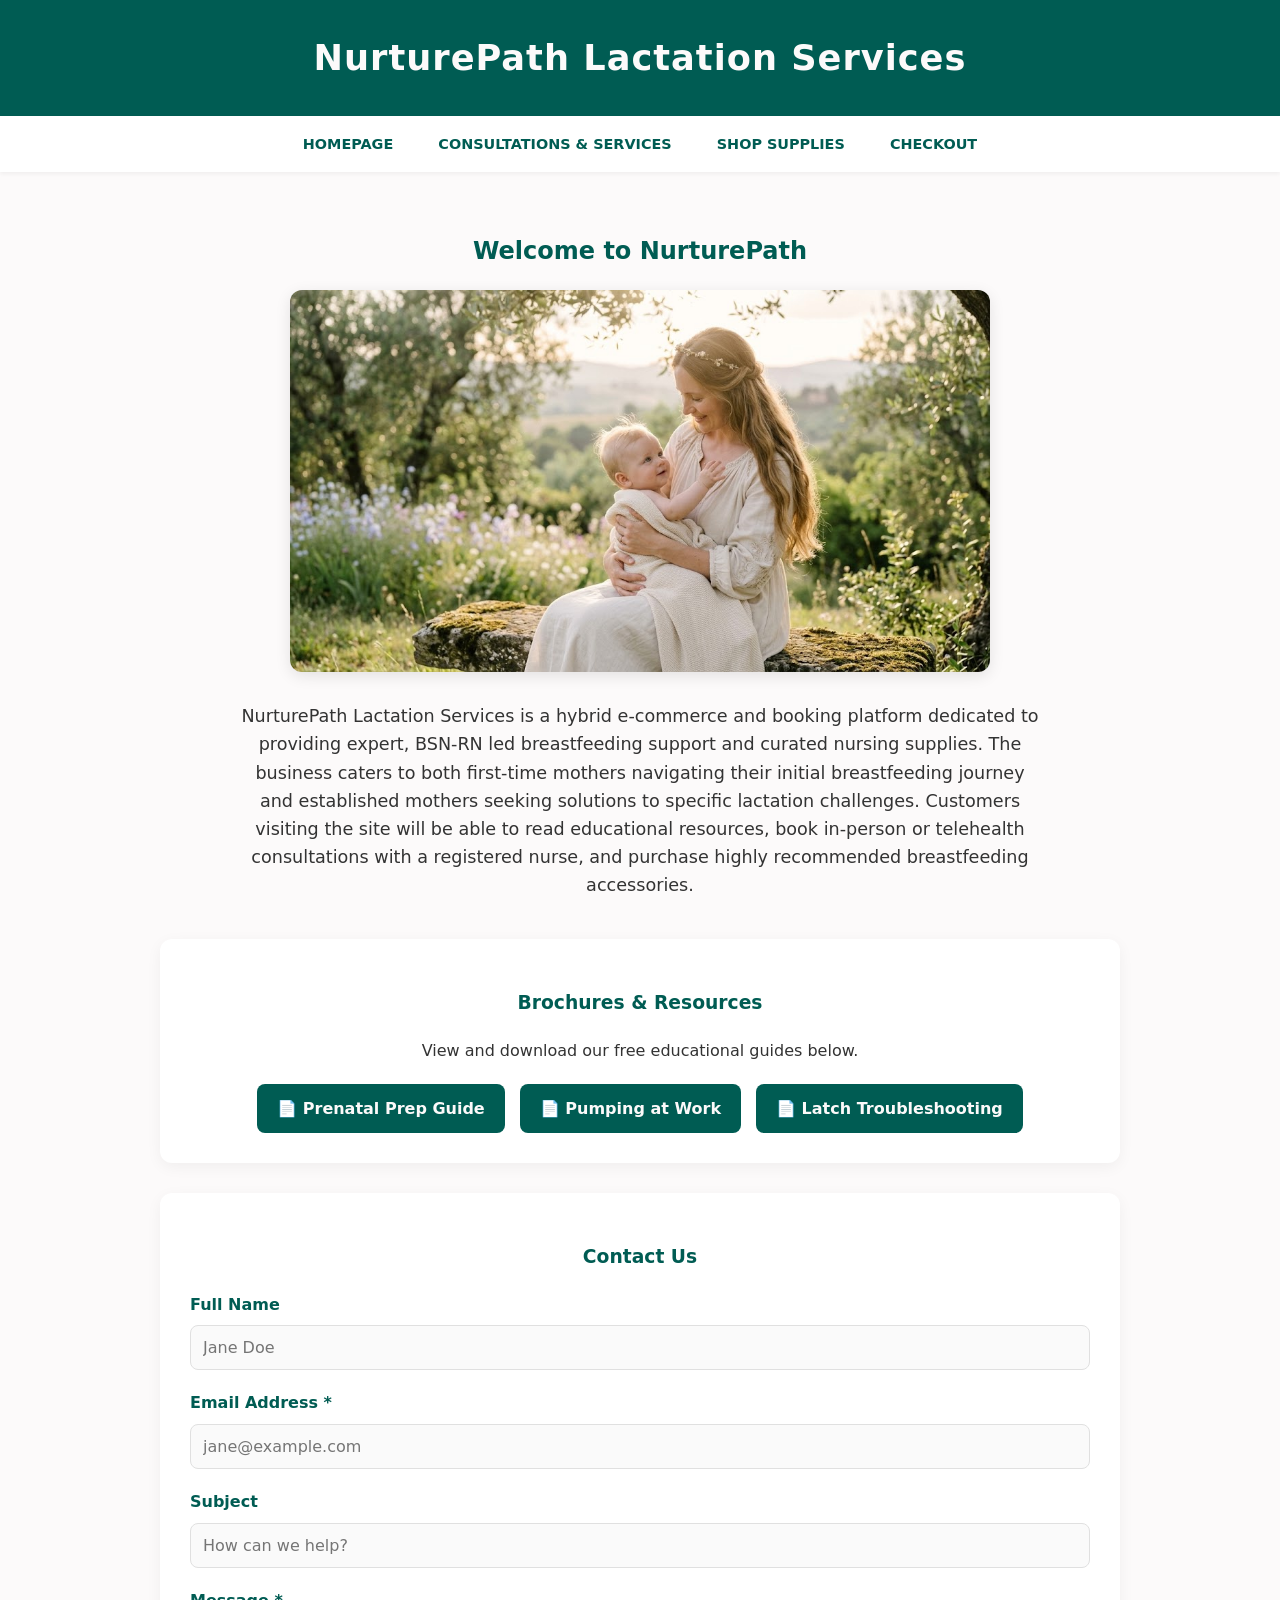
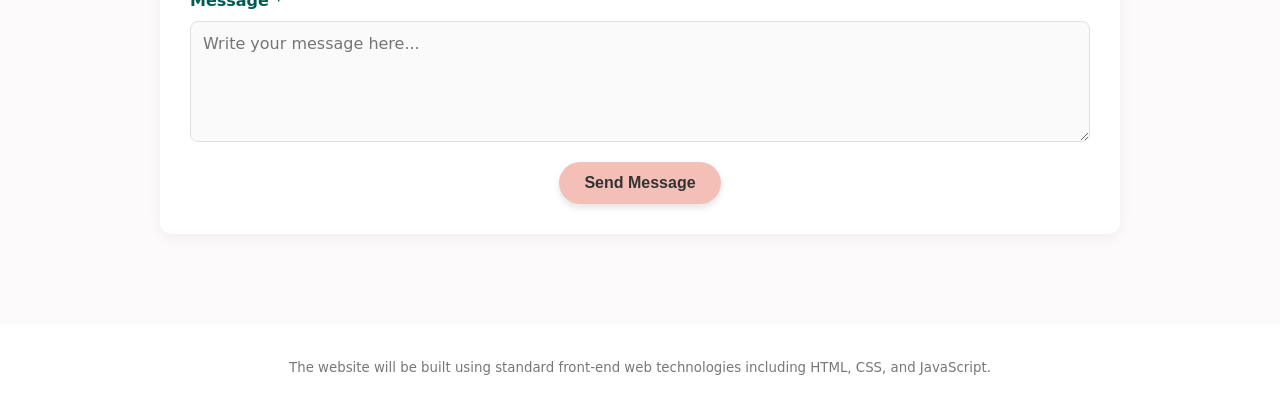
<file: index.html>
<!DOCTYPE html>
<html lang="en">
<head>
    <meta charset="UTF-8">
    <meta name="viewport" content="width=device-width, initial-scale=1.0">
    <title>Storefront Website - NurturePath Lactation Services</title>
    <link rel="stylesheet" href="styles.css">
</head>
<body>
    <header>
        <h1>NurturePath Lactation Services</h1>
    </header>
    
    <nav>
        <a href="index.html">Homepage</a>
        <a href="services.html">Consultations & Services</a>
        <a href="shop.html">Shop Supplies</a>
        <a href="checkout.html">Checkout</a>
    </nav>

    <main class="container">
        <h2>Welcome to NurturePath</h2>
        
        <img src="mother-baby.jpg" alt="Mother holding her baby" style="width: 100%; max-width: 700px; border-radius: 12px; margin-bottom: 30px; display: block; margin-left: auto; margin-right: auto; box-shadow: 0 4px 15px rgba(0,0,0,0.1);">
        
        <p style="text-align: center; max-width: 800px; margin: 0 auto 40px auto; font-size: 1.1rem;">NurturePath Lactation Services is a hybrid e-commerce and booking platform dedicated to providing expert, BSN-RN led breastfeeding support and curated nursing supplies. The business caters to both first-time mothers navigating their initial breastfeeding journey and established mothers seeking solutions to specific lactation challenges. Customers visiting the site will be able to read educational resources, book in-person or telehealth consultations with a registered nurse, and purchase highly recommended breastfeeding accessories.</p>
        
        <!-- NEW: Brochures Section -->
        <div class="form-section">
            <h3>Brochures & Resources</h3>
            <p style="text-align: center;">View and download our free educational guides below.</p>
            <div class="brochure-container">
                <!-- The 'download' attribute forces a download, while 'target="_blank"' opens it to view -->
                <a href="prenatal-prep-guide.pdf" target="_blank" download class="brochure-link">📄 Prenatal Prep Guide</a>
                <a href="pumping-at-work.pdf" target="_blank" download class="brochure-link">📄 Pumping at Work</a>
                <a href="latch-troubleshooting.pdf" target="_blank" download class="brochure-link">📄 Latch Troubleshooting</a>
            </div>
        </div>
        
        <div class="form-section">
            <h3>Contact Us</h3>
            <form id="contact-form" onsubmit="return validateContact(event)">
                <div class="form-group">
                    <label for="name">Full Name</label>
                    <input type="text" id="name" name="name" placeholder="Jane Doe">
                </div>
                <div class="form-group">
                    <label for="email">Email Address *</label>
                    <input type="email" id="email" name="email" required placeholder="jane@example.com">
                </div>
                <div class="form-group">
                    <label for="subject">Subject</label>
                    <input type="text" id="subject" name="subject" placeholder="How can we help?">
                </div>
                <div class="form-group">
                    <label for="message">Message *</label>
                    <textarea id="message" name="message" rows="5" required placeholder="Write your message here..."></textarea>
                </div>
                <div style="text-align: center;">
                    <button type="submit" class="cta-button">Send Message</button>
                </div>
            </form>
        </div>
    </main>

    <footer style="text-align: center; padding: 30px; margin-top: 20px; background-color: #ffffff; box-shadow: 0 -2px 10px rgba(0,0,0,0.02);">
        <small style="color: #777;">The website will be built using standard front-end web technologies including HTML, CSS, and JavaScript.</small>
    </footer>
    
    <script src="script.js"></script>
</body>
</html>
</file>
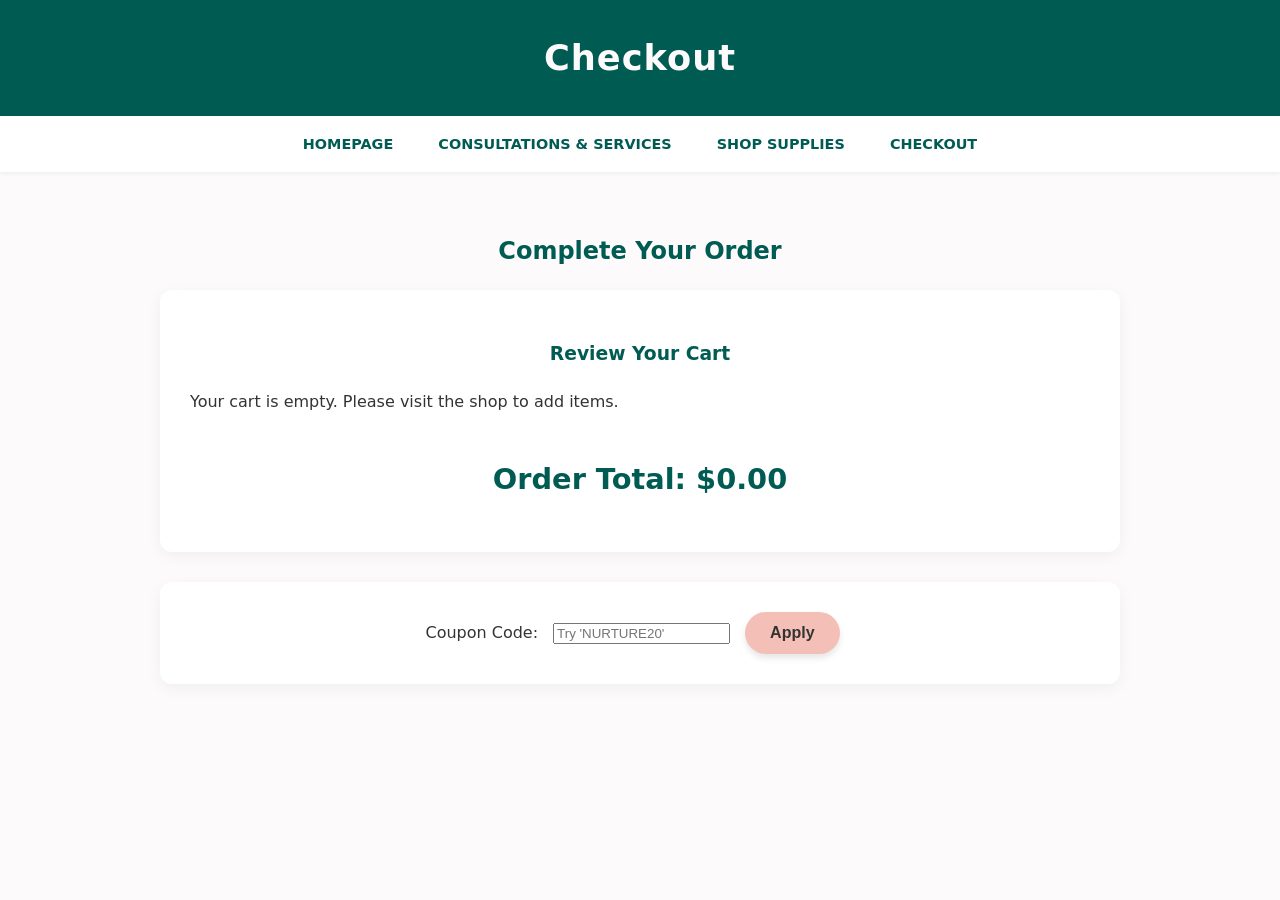
<file: Checkout.html>
<!DOCTYPE html>
<html lang="en">
<head>
    <meta charset="UTF-8">
    <meta name="viewport" content="width=device-width, initial-scale=1.0">
    <title>Checkout - NurturePath Lactation Services</title>
    <link rel="stylesheet" href="styles.css">
</head>
<body>
    <header>
        <h1>Checkout</h1>
    </header>
    
    <nav>
        <a href="index.html">Homepage</a>
        <a href="services.html">Consultations & Services</a>
        <a href="shop.html">Shop Supplies</a>
        <a href="checkout.html">Checkout</a>
    </nav>

    <main class="container">
        <h2>Complete Your Order</h2>
        
        <div class="form-section">
            <h3>Review Your Cart</h3>
            <div id="checkout-items-container">
                <!-- JavaScript will inject the cart items, qtys, and buttons here -->
            </div>
            <br>
            <div class="total-display">
                Order Total: $<span id="order-total">0.00</span>
            </div>
        </div>

        <div class="form-section coupon-section">
            <label for="coupon-code">Coupon Code:</label>
            <input type="text" id="coupon-code" placeholder="Try 'NURTURE20'">
            <button type="button" class="cta-button" onclick="applyCoupon()">Apply</button>
            <span id="coupon-message"></span>
        </div>

        <form id="checkout-form" onsubmit="return validateCheckout(event)">
            <div class="form-section">
                <h3>Shipping Information</h3>
                <div class="form-group"><label for="ship-name">Full Name *</label><input type="text" id="ship-name" required></div>
                <div class="form-group"><label for="ship-address">Street Address *</label><input type="text" id="ship-address" required></div>
                <div class="form-group"><label for="ship-city">City *</label><input type="text" id="ship-city" required></div>
                <div class="form-group"><label for="ship-state">State *</label><input type="text" id="ship-state" required></div>
                <div class="form-group"><label for="ship-zip">ZIP Code *</label><input type="text" id="ship-zip" required></div>
                <div class="form-group"><label for="ship-phone">Phone Number *</label><input type="tel" id="ship-phone" required></div>
            </div>

            <div class="form-section">
                <h3>Payment Information</h3>
                <div class="form-group"><label for="card-name">Cardholder Name *</label><input type="text" id="card-name" required></div>
                <div class="form-group"><label for="card-num">Credit Card Number *</label><input type="text" id="card-num" required></div>
                <div class="form-group"><label for="card-exp">Expiration Date (MM/YY) *</label><input type="text" id="card-exp" required></div>
                <div class="form-group"><label for="card-cvv">Security Code (CVV) *</label><input type="text" id="card-cvv" required></div>
            </div>

            <button type="submit" class="cta-button">Place Order</button>
        </form>
    </main>
    
    <script src="script.js"></script>
</body>
</html>
</file>
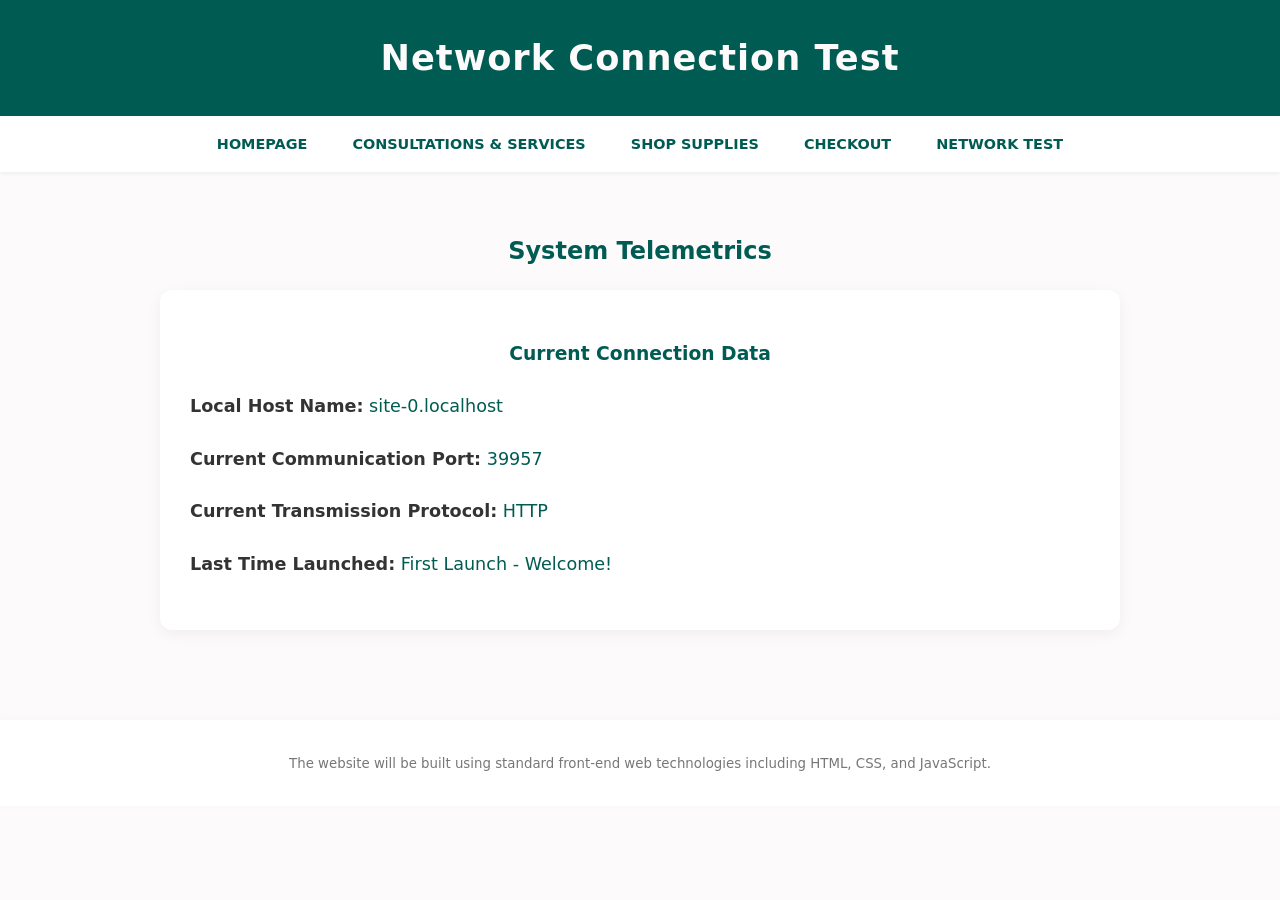
<file: network-test.html>
<!DOCTYPE html>
<html lang="en">
<head>
    <meta charset="UTF-8">
    <meta name="viewport" content="width=device-width, initial-scale=1.0">
    <title>Network Test - NurturePath Lactation Services</title>
    <!-- Links to your existing stylesheet -->
    <link rel="stylesheet" href="styles.css">
</head>
<body>
    <header>
        <h1>Network Connection Test</h1>
    </header>
    
    <nav>
        <a href="index.html">Homepage</a>
        <a href="services.html">Consultations & Services</a>
        <a href="shop.html">Shop Supplies</a>
        <a href="checkout.html">Checkout</a>
        <!-- Optional: Added a link to this test page so you can easily navigate to it -->
        <a href="network-test.html">Network Test</a>
    </nav>

    <main class="container">
        <h2>System Telemetrics</h2>
        
        <div class="form-section">
            <h3 style="margin-bottom: 20px;">Current Connection Data</h3>
            
            <div style="font-size: 1.1rem; line-height: 2;">
                <p><strong>Local Host Name:</strong> <span id="host-name" style="color: var(--deep-calming-teal);">Detecting...</span></p>
                <p><strong>Current Communication Port:</strong> <span id="comm-port" style="color: var(--deep-calming-teal);">Detecting...</span></p>
                <p><strong>Current Transmission Protocol:</strong> <span id="protocol" style="color: var(--deep-calming-teal);">Detecting...</span></p>
                <p><strong>Last Time Launched:</strong> <span id="last-launched" style="color: var(--deep-calming-teal);">Detecting...</span></p>
            </div>
        </div>
    </main>

    <footer style="text-align: center; padding: 30px; margin-top: 20px; background-color: #ffffff; box-shadow: 0 -2px 10px rgba(0,0,0,0.02);">
        <small style="color: #777;">The website will be built using standard front-end web technologies including HTML, CSS, and JavaScript.</small>
    </footer>

    <!-- JavaScript to dynamically pull connection telemetry -->
    <script>
        document.addEventListener('DOMContentLoaded', () => {
            // 1. Get Local Host Name (e.g., 127.0.0.1 or localhost)
            const hostName = window.location.hostname || "Local File";
            document.getElementById('host-name').textContent = hostName;

            // 2. Get Current Communication Port (e.g., 5500)
            const port = window.location.port || "None (Default)";
            document.getElementById('comm-port').textContent = port;

            // 3. Get Current Transmission Protocol (e.g., HTTP)
            // .replace(':', '') removes the colon from 'http:' and .toUpperCase() capitalizes it
            const protocol = window.location.protocol.replace(':', '').toUpperCase();
            document.getElementById('protocol').textContent = protocol;

            // 4. Get Last Time Launched using localStorage
            const lastLaunchedEl = document.getElementById('last-launched');
            const storedTime = localStorage.getItem('nurtureLastLaunch');

            // If a previous time was saved, display it. Otherwise, display the first launch message.
            if (storedTime) {
                lastLaunchedEl.textContent = storedTime;
            } else {
                lastLaunchedEl.textContent = "First Launch - Welcome!";
            }

            // Immediately set the current date and time in localStorage for the NEXT time the page is refreshed/launched
            const currentTime = new Date().toLocaleString();
            localStorage.setItem('nurtureLastLaunch', currentTime);
        });
    </script>
</body>
</html>
</file>
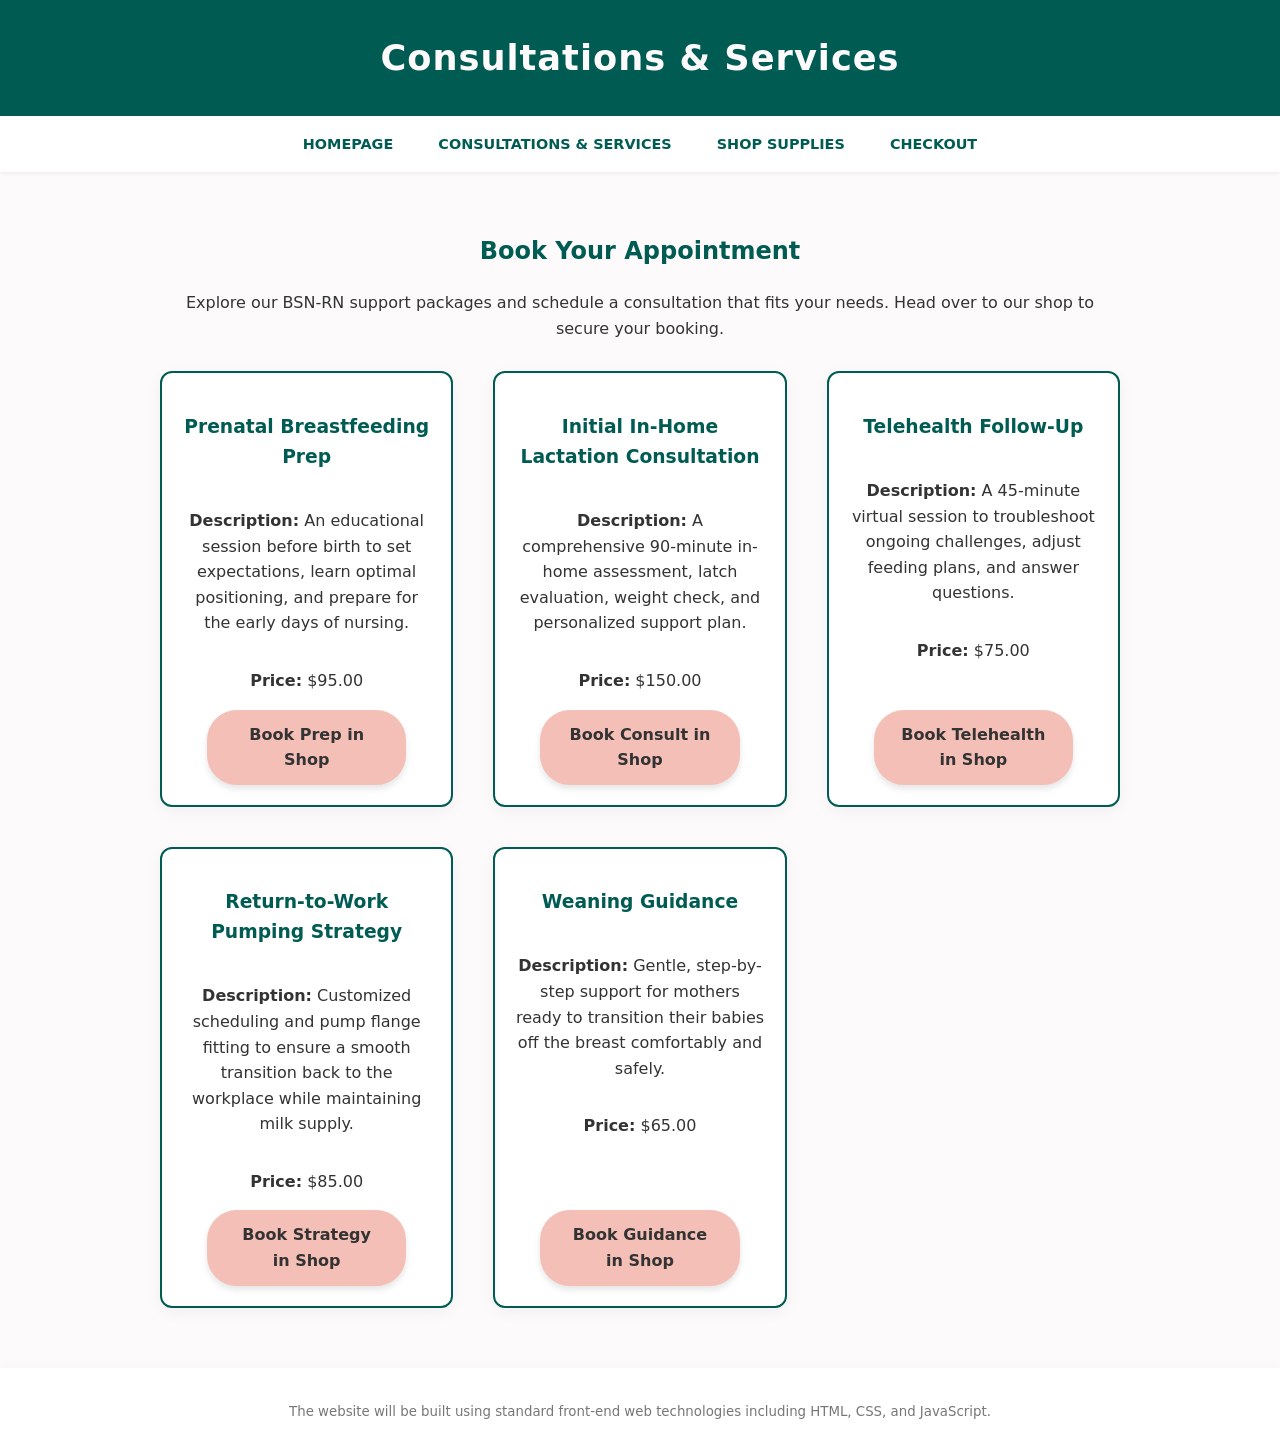
<file: services.html>
<!DOCTYPE html>
<html lang="en">
<head>
    <meta charset="UTF-8">
    <meta name="viewport" content="width=device-width, initial-scale=1.0">
    <title>Consultations & Services - NurturePath Lactation Services</title>
    <link rel="stylesheet" href="styles.css">
</head>
<body>
    <header>
        <h1>Consultations & Services</h1>
    </header>
    
    <nav>
        <a href="index.html">Homepage</a>
        <a href="services.html">Consultations & Services</a>
        <a href="shop.html">Shop Supplies</a>
        <a href="checkout.html">Checkout</a>
    </nav>

    <main class="container">
        <h2>Book Your Appointment</h2>
        <p style="text-align: center; margin-bottom: 30px;">Explore our BSN-RN support packages and schedule a consultation that fits your needs. Head over to our shop to secure your booking.</p>
        
        <div class="product-grid">
            <!-- Service 1 -->
            <div class="product-card">
                <h3>Prenatal Breastfeeding Prep</h3>
                <p><strong>Description:</strong> An educational session before birth to set expectations, learn optimal positioning, and prepare for the early days of nursing.</p>
                <p><strong>Price:</strong> $95.00</p>
                <a href="shop.html#SRV-201" class="cta-button" style="text-decoration: none;">Book Prep in Shop</a>
            </div>
            
            <!-- Service 2 -->
            <div class="product-card">
                <h3>Initial In-Home Lactation Consultation</h3>
                <p><strong>Description:</strong> A comprehensive 90-minute in-home assessment, latch evaluation, weight check, and personalized support plan.</p>
                <p><strong>Price:</strong> $150.00</p>
                <a href="shop.html#SRV-202" class="cta-button" style="text-decoration: none;">Book Consult in Shop</a>
            </div>
            
            <!-- Service 3 -->
            <div class="product-card">
                <h3>Telehealth Follow-Up</h3>
                <p><strong>Description:</strong> A 45-minute virtual session to troubleshoot ongoing challenges, adjust feeding plans, and answer questions.</p>
                <p><strong>Price:</strong> $75.00</p>
                <a href="shop.html#SRV-203" class="cta-button" style="text-decoration: none;">Book Telehealth in Shop</a>
            </div>
            
            <!-- Service 4 -->
            <div class="product-card">
                <h3>Return-to-Work Pumping Strategy</h3>
                <p><strong>Description:</strong> Customized scheduling and pump flange fitting to ensure a smooth transition back to the workplace while maintaining milk supply.</p>
                <p><strong>Price:</strong> $85.00</p>
                <a href="shop.html#SRV-204" class="cta-button" style="text-decoration: none;">Book Strategy in Shop</a>
            </div>
            
            <!-- Service 5 -->
            <div class="product-card">
                <h3>Weaning Guidance</h3>
                <p><strong>Description:</strong> Gentle, step-by-step support for mothers ready to transition their babies off the breast comfortably and safely.</p>
                <p><strong>Price:</strong> $65.00</p>
                <a href="shop.html#SRV-205" class="cta-button" style="text-decoration: none;">Book Guidance in Shop</a>
            </div>
        </div>
    </main>

    <footer style="text-align: center; padding: 30px; margin-top: 20px; background-color: #ffffff; box-shadow: 0 -2px 10px rgba(0,0,0,0.02);">
        <small style="color: #777;">The website will be built using standard front-end web technologies including HTML, CSS, and JavaScript.</small>
    </footer>
    
    <script src="script.js"></script>
</body>
</html>
</file>
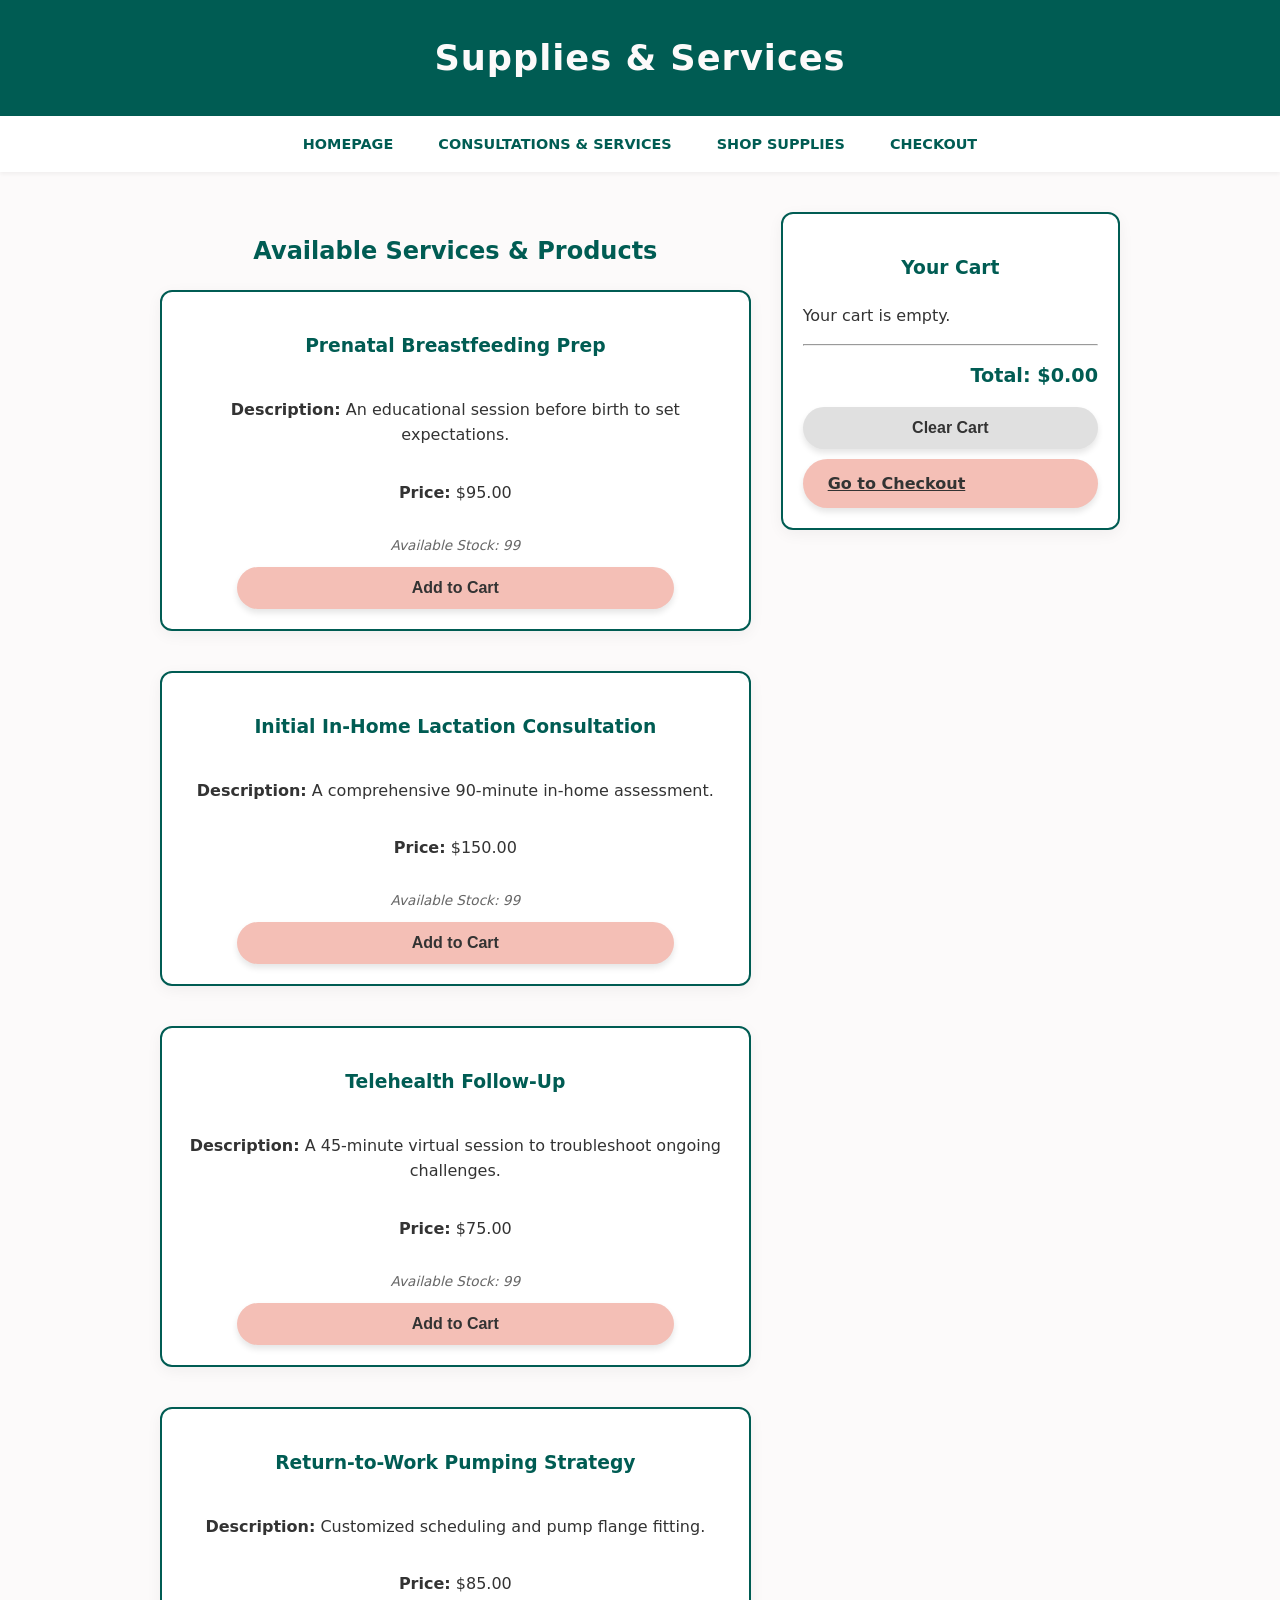
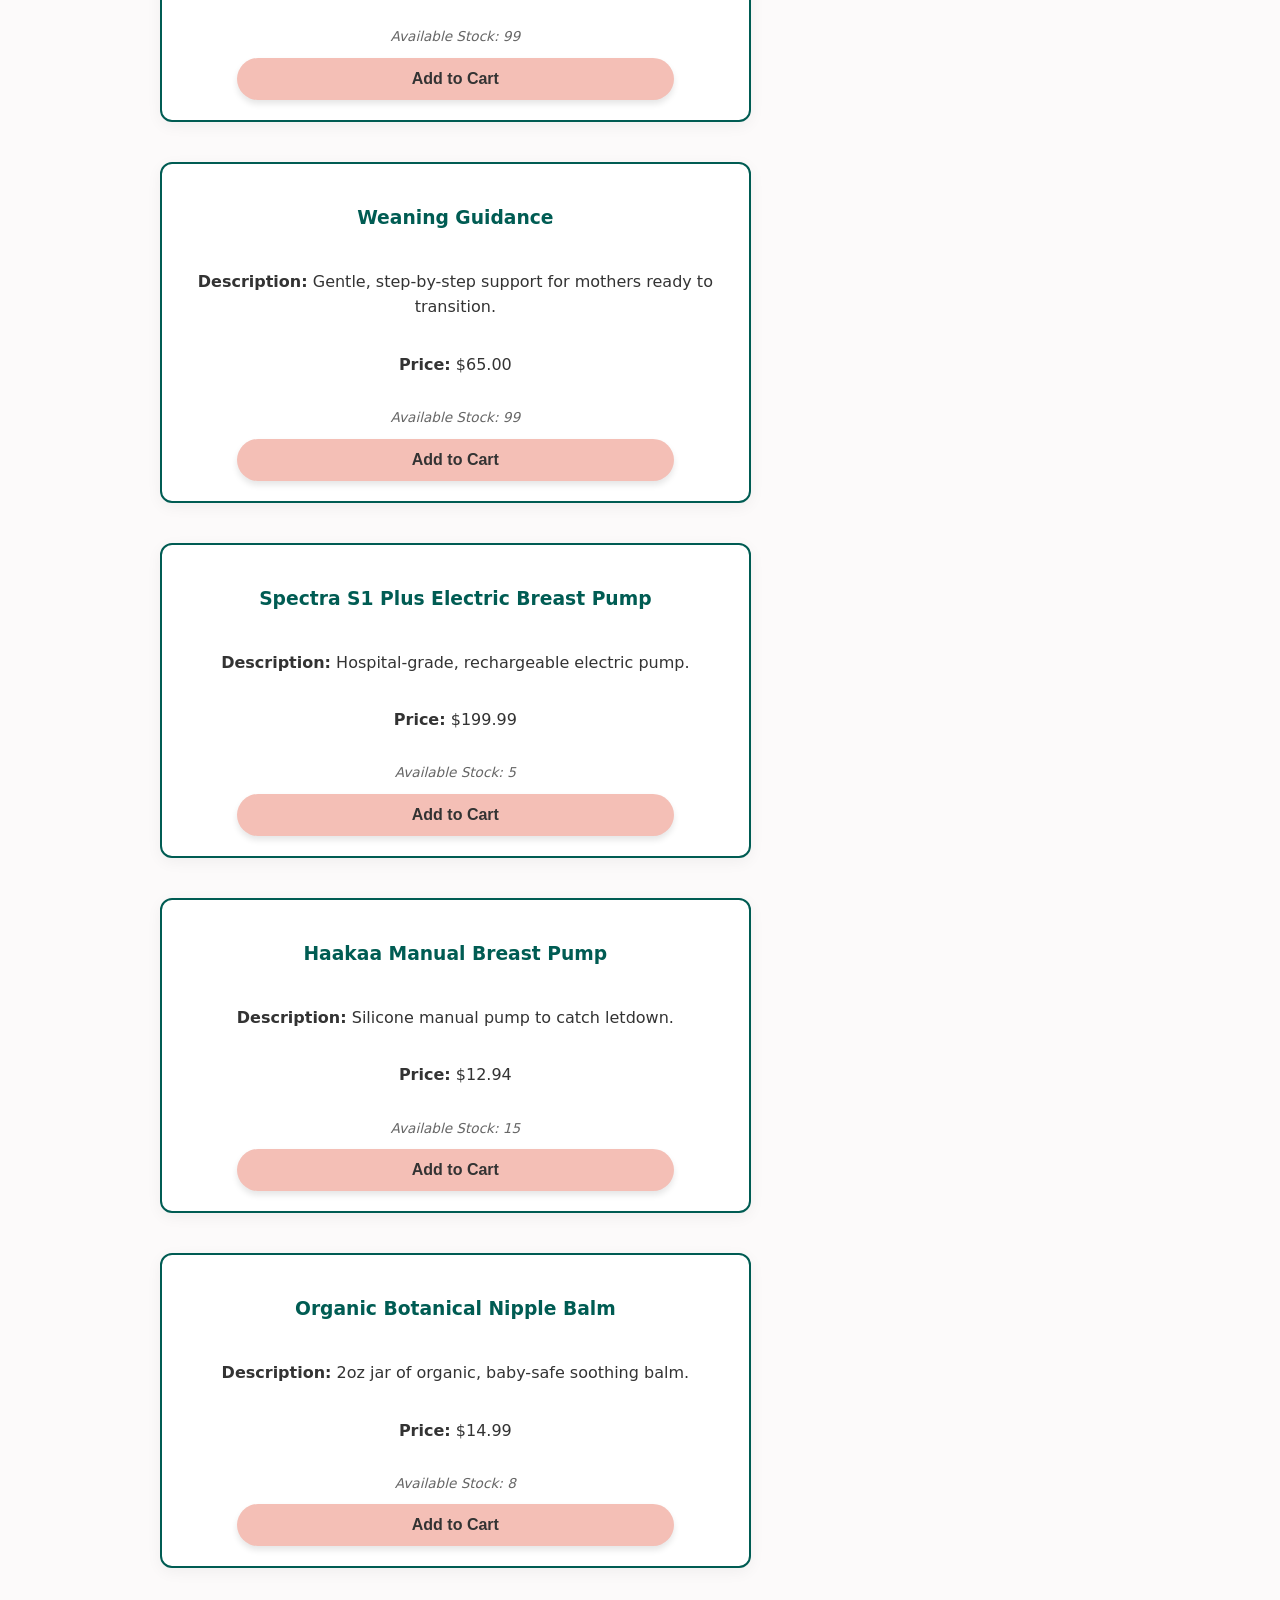
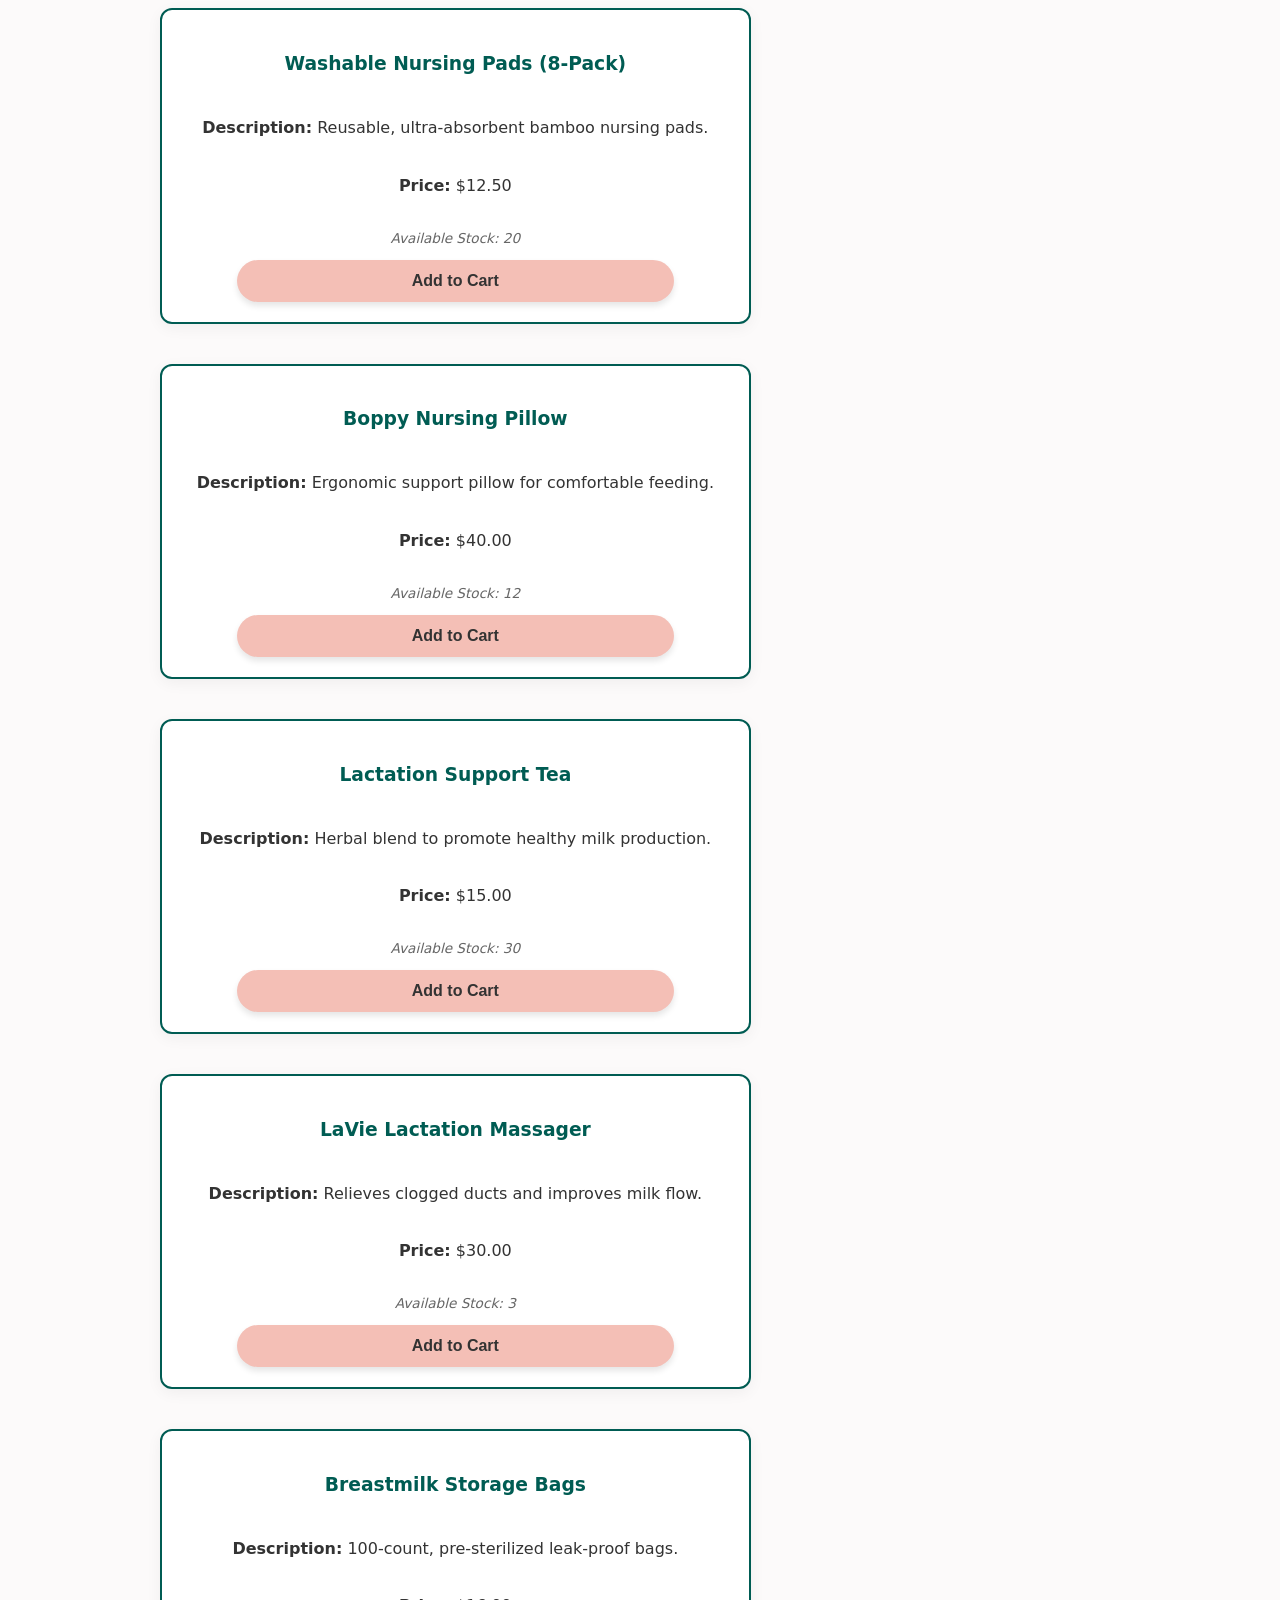
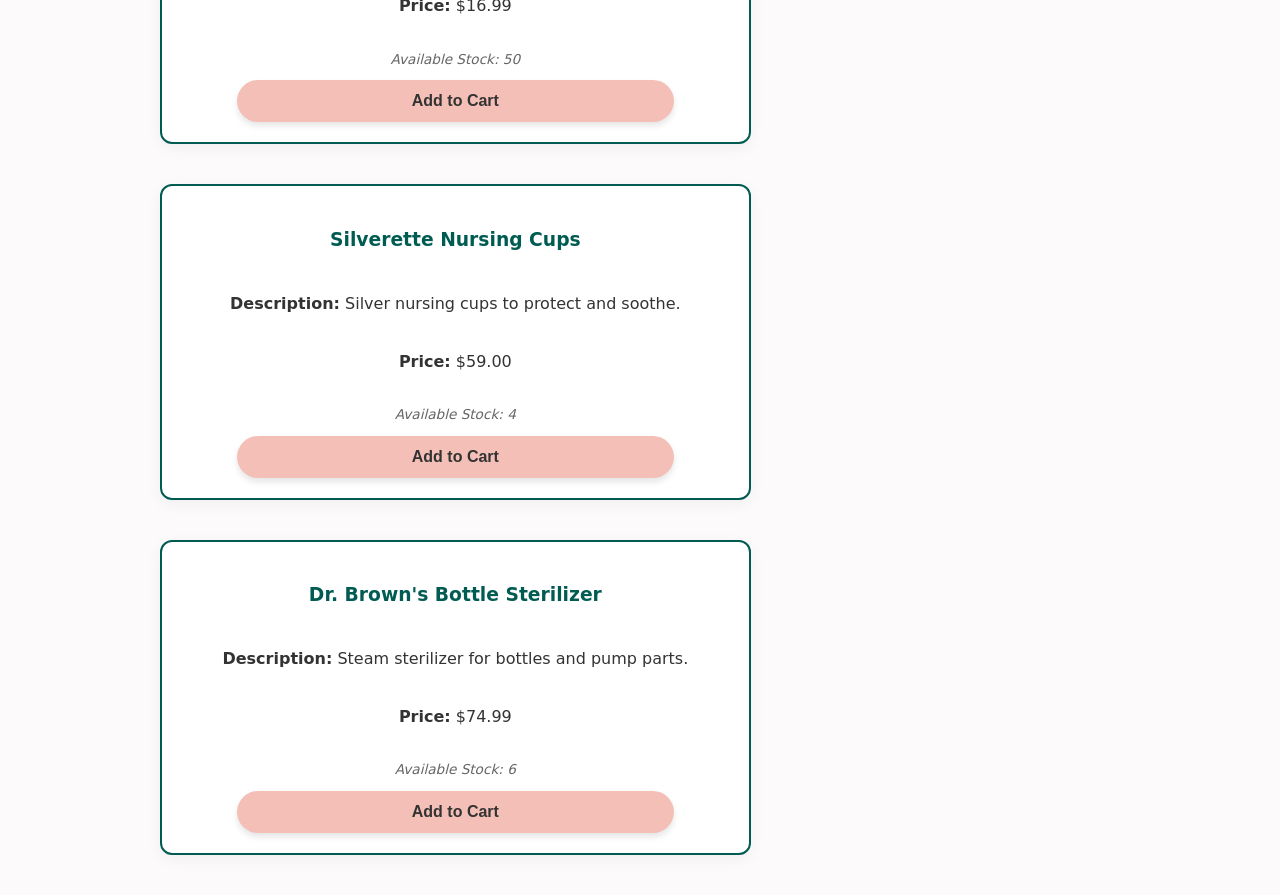
<file: shop.html>
<!DOCTYPE html>
<html lang="en">
<head>
    <meta charset="UTF-8">
    <meta name="viewport" content="width=device-width, initial-scale=1.0">
    <title>Shop Supplies - NurturePath Lactation Services</title>
    <link rel="stylesheet" href="styles.css">
</head>
<body>
    <header>
        <h1>Supplies & Services</h1>
    </header>
    
    <nav>
        <a href="index.html">Homepage</a>
        <a href="services.html">Consultations & Services</a>
        <a href="shop.html">Shop Supplies</a>
        <a href="checkout.html">Checkout</a>
    </nav>

    <main class="container shop-layout">
        <!-- Products Grid Area -->
        <section class="products-section">
            <h2>Available Services & Products</h2>
            <div id="product-container" class="product-grid"></div>
        </section>

        <!-- Dynamic Cart Sidebar -->
        <aside class="cart-sidebar">
            <h3>Your Cart</h3>
            <div id="sidebar-cart-items">
                <!-- JavaScript injects cart here -->
            </div>
            <hr>
            <div class="cart-total-box">
                Total: $<span id="sidebar-total">0.00</span>
            </div>
            <div class="cart-buttons">
                <button onclick="clearCart()" class="cta-button secondary-btn">Clear Cart</button>
                <a href="checkout.html" class="cta-button">Go to Checkout</a>
            </div>
        </aside>
    </main>
    
    <script src="script.js"></script>
</body>
</html>
</file>
<file: styles.css>
/* --- Brand Theme Colors --- */
:root {
    --soft-cream: #FCFAFA;
    --warm-blush-pink: #F4BFB6;
    --deep-calming-teal: #005C53;
    --charcoal-gray: #333333;
}
/* Add this right below your :root colors */
* {
    box-sizing: border-box;
}

/* --- General Layout & Typography --- */
body {
    background-color: var(--soft-cream);
    color: var(--charcoal-gray);
    font-family: 'Segoe UI', system-ui, -apple-system, sans-serif;
    line-height: 1.6;
    margin: 0;
    padding: 0;
}

header {
    background-color: var(--deep-calming-teal);
    color: var(--soft-cream);
    padding: 30px 20px;
    text-align: center;
    box-shadow: 0 4px 6px rgba(0,0,0,0.1);
}

header h1 {
    margin: 0;
    font-size: 2.2rem;
    letter-spacing: 1px;
}

nav {
    background-color: #ffffff;
    padding: 15px;
    text-align: center;
    box-shadow: 0 2px 4px rgba(0,0,0,0.05);
    position: sticky;
    top: 0;
    z-index: 100;
}

nav a {
    color: var(--deep-calming-teal);
    margin: 0 20px;
    text-decoration: none;
    font-weight: 600;
    text-transform: uppercase;
    font-size: 0.9rem;
    transition: color 0.3s ease;
}

nav a:hover {
    color: var(--warm-blush-pink);
}

main h1, main h2, main h3 {
    color: var(--deep-calming-teal);
    text-align: center;
    margin-bottom: 20px;
}

.container {
    padding: 40px 20px;
    max-width: 1000px;
    margin: 0 auto;
}

/* --- Buttons --- */
.cta-button {
    background-color: var(--warm-blush-pink);
    color: var(--charcoal-gray);
    border: none;
    padding: 12px 25px;
    cursor: pointer;
    font-weight: bold;
    border-radius: 30px;
    font-size: 1rem;
    transition: all 0.3s ease;
    box-shadow: 0 4px 6px rgba(0,0,0,0.1);
}

.cta-button:hover {
    background-color: #e5aaa1;
    transform: translateY(-2px);
    box-shadow: 0 6px 12px rgba(0,0,0,0.15);
}

/* --- Modern Product Cards --- */
.product-grid {
    display: grid;
    /* This rule ensures it automatically adapts to phone screens without overlapping */
    grid-template-columns: repeat(auto-fit, minmax(280px, 1fr));
    gap: 40px; /* Increased the gap to create a massive, clear divide */
    margin-top: 20px;
    width: 100%;
}

.product-card {
    background-color: #ffffff;
    padding: 25px;
    
    /* NEW: Added a solid border to clearly separate every single item */
    border: 2px solid var(--deep-calming-teal); 
    border-radius: 12px;
    box-shadow: 0 6px 20px rgba(0,0,0,0.08);
    text-align: center;
    transition: transform 0.3s ease, box-shadow 0.3s ease;
    
    /* Flexbox layout to align buttons */
    display: flex;
    flex-direction: column;
    height: 100%;
    overflow: hidden; /* Prevents any text or images from spilling out of the card */
}

.product-card:hover {
    transform: translateY(-5px);
    box-shadow: 0 10px 30px rgba(0,92,83,0.15);
}

.product-card img {
    max-width: 100%;
    height: auto;
    border-radius: 8px;
    margin-bottom: 15px;
}

.product-card .cta-button {
    margin-top: auto; 
    align-self: center;
    width: 100%; /* Expanding to 100% ensures it looks identical on mobile and desktop */
}

.product-card {
    background-color: #ffffff;
    padding: 20px;
    border-radius: 12px;
    box-shadow: 0 4px 15px rgba(0,0,0,0.05);
    text-align: center;
    transition: transform 0.3s ease, box-shadow 0.3s ease;
    
    /* NEW: Flexbox layout to align buttons */
    display: flex;
    flex-direction: column;
    height: 100%;
}

.product-card:hover {
    transform: translateY(-5px);
    box-shadow: 0 8px 25px rgba(0,0,0,0.1);
}

.product-card img {
    max-width: 100%;
    height: auto;
    border-radius: 8px;
    margin-bottom: 15px;
}

/* NEW: Pushes the button to the bottom of the card */
.product-card .cta-button {
    margin-top: auto; 
    align-self: center;
    width: 80%; /* Makes the buttons a uniform width */
}

/* --- Form Styling --- */
.form-section {
    background-color: #ffffff;
    padding: 30px;
    border-radius: 12px;
    box-shadow: 0 4px 15px rgba(0,0,0,0.05);
    margin-bottom: 30px;
}

.form-group {
    margin-bottom: 20px;
    display: flex;
    flex-direction: column;
}

.form-group label {
    margin-bottom: 8px;
    font-weight: 600;
    color: var(--deep-calming-teal);
}

.form-group input, .form-group textarea {
    padding: 12px;
    border: 1px solid #e0e0e0;
    border-radius: 8px;
    font-family: inherit;
    font-size: 1rem;
    background-color: #fafafa;
    transition: border-color 0.3s ease;
}

.form-group input:focus, .form-group textarea:focus {
    outline: none;
    border-color: var(--deep-calming-teal);
    background-color: #ffffff;
}

.coupon-section {
    display: flex;
    gap: 15px;
    align-items: center;
    justify-content: center;
    margin-bottom: 30px;
}

.total-display {
    font-size: 1.8em;
    font-weight: bold;
    color: var(--deep-calming-teal);
    margin-bottom: 20px;
    text-align: center;
}

/* --- Brochure Links --- */
.brochure-container {
    display: flex;
    justify-content: center;
    gap: 15px;
    flex-wrap: wrap;
    margin-top: 20px;
}

.brochure-link {
    display: inline-flex;
    align-items: center;
    background-color: var(--deep-calming-teal);
    color: var(--soft-cream);
    padding: 12px 20px;
    text-decoration: none;
    border-radius: 8px;
    font-weight: bold;
    transition: background-color 0.3s ease, transform 0.3s ease;
}

.brochure-link:hover {
    background-color: #00453e;
    transform: translateY(-2px);
}

/* --- Toast Notification --- */
.toast-notification {
    position: fixed;
    bottom: 20px;
    right: 20px;
    background-color: var(--deep-calming-teal);
    color: var(--soft-cream);
    padding: 15px 25px;
    border-radius: 8px;
    box-shadow: 0 10px 20px rgba(0,0,0,0.15);
    z-index: 1000;
    font-weight: bold;
    animation: fadeInOut 3s forwards;
}

@keyframes fadeInOut {
    0% { opacity: 0; transform: translateY(20px); }
    15% { opacity: 1; transform: translateY(0); }
    85% { opacity: 1; transform: translateY(0); }
    100% { opacity: 0; transform: translateY(20px); }
}
/* --- Smart Cart UI Styles --- */
.shop-layout {
    display: flex;
    flex-wrap: wrap;
    gap: 30px;
    align-items: flex-start;
}

.products-section {
    flex: 2;
    min-width: 300px;
}

.cart-sidebar {
    flex: 1;
    min-width: 250px;
    background-color: #ffffff;
    padding: 20px;
    border: 2px solid var(--deep-calming-teal);
    border-radius: 12px;
    box-shadow: 0 4px 15px rgba(0,0,0,0.05);
    position: sticky;
    top: 80px; /* Keeps the cart visible as user scrolls */
}

.cart-item {
    padding: 10px 0;
    border-bottom: 1px solid #eee;
    font-size: 0.9rem;
}

.cart-controls {
    margin-top: 5px;
}

.cart-controls button {
    background-color: var(--soft-cream);
    border: 1px solid var(--deep-calming-teal);
    border-radius: 4px;
    padding: 2px 8px;
    cursor: pointer;
    font-size: 0.8rem;
    margin-right: 5px;
}

.cart-controls button:hover {
    background-color: var(--warm-blush-pink);
}

.cart-total-box {
    font-size: 1.2rem;
    font-weight: bold;
    color: var(--deep-calming-teal);
    text-align: right;
    margin: 15px 0;
}

.cart-buttons {
    display: flex;
    flex-direction: column;
    gap: 10px;
}

.secondary-btn {
    background-color: #e0e0e0;
    color: var(--charcoal-gray);
}

.secondary-btn:hover {
    background-color: #ccc;
}

.disabled-btn {
    background-color: #ccc !important;
    cursor: not-allowed !important;
    color: #666 !important;
    box-shadow: none !important;
    transform: none !important;
}

.stock-info {
    font-size: 0.85rem;
    color: #666;
    margin-bottom: 10px;
    font-style: italic;
}

.tiny-btn {
    padding: 5px 10px;
    background-color: var(--soft-cream);
    border: 1px solid #ccc;
    cursor: pointer;
    border-radius: 4px;
    margin-left: 5px;
}
.tiny-btn:hover { background-color: #ddd; }
.tiny-btn.danger { background-color: #ff4c4c; color: white; border: none;}
.tiny-btn.danger:hover { background-color: #e60000; }

.success-message {
    text-align: center;
    padding: 30px;
    background-color: #f0fff0;
    border: 2px solid green;
    border-radius: 12px;
}
/* --- Direct Link Blue Highlight --- */
.highlight-blue {
    box-shadow: 0 0 25px rgba(0, 123, 255, 0.5) !important;
    border: 2px solid #007bff !important;
    background-color: #f0f8ff !important; /* A very soft blue background */
    transform: scale(1.02); /* Slightly enlarges it to draw attention */
}

/* Update the existing product card transition to handle the fade effect smoothly */
.product-card {
    transition: transform 0.5s ease, box-shadow 0.5s ease, background-color 0.5s ease, border-color 0.5s ease !important;
}
</file>
